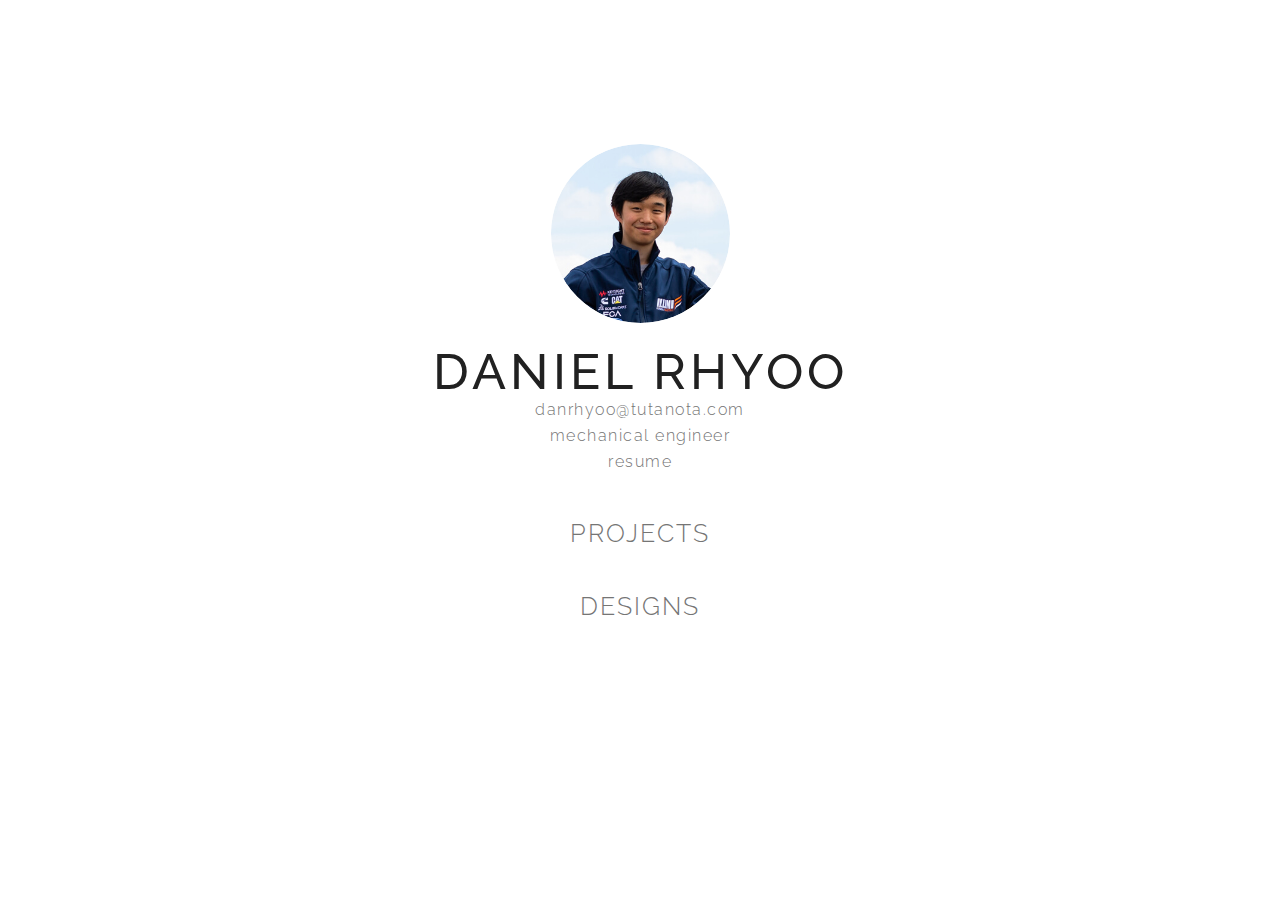
<file: index.html>
<!DOCTYPE html>
<html lang="en">
<head>

  <!-- Basic Page Needs
  –––––––––––––––––––––––––––––––––––––––––––––––––– -->
  <meta charset="utf-8">
  <title>Daniel Rhyoo - Portfolio</title>
  <meta name="Portfolio" content="">
  <meta name="Daniel Rhyoo" content="">

  <!-- Mobile Specific Metas
  –––––––––––––––––––––––––––––––––––––––––––––––––– -->
  <meta name="viewport" content="width=device-width, initial-scale=1">

  <!-- FONT
  –––––––––––––––––––––––––––––––––––––––––––––––––– -->
  <link href="//fonts.googleapis.com/css?family=Raleway:400,300,600" rel="stylesheet" type="text/css">

  <!-- CSS
  –––––––––––––––––––––––––––––––––––––––––––––––––– -->
  <link rel="stylesheet" href="css/normalize.css">
  <link rel="stylesheet" href="css/skeleton.css">
  <link rel="stylesheet" href="css/styles.css">

  <!-- JS
  –––––––––––––––––––––––––––––––––––––––––––––––––– -->
  <script src="https://ajax.googleapis.com/ajax/libs/jquery/3.1.0/jquery.min.js"></script>
  <script src="js/main.js"></script>

  <!-- Favicon
  –––––––––––––––––––––––––––––––––––––––––––––––––– -->
  <link rel="icon" type="image/png" href="images/logoDrFavicon2.png">

</head>
<body>

  <!-- Primary Page Layout
  –––––––––––––––––––––––––––––––––––––––––––––––––– -->
  <div class="container">
    <div class="ProfileRow">
      <div class="twelve columns" style="margin-top: 15%; margin-bottom:2%" align="center">
        <div class="circle">
          <img class="profileIm circle" src="images/fsae2019_profileImg_dRhyoo_c.jpg">
        </div>
      </div>
    </div>
    <div class="rowCategories">
      <div class="twelve columns" style="margin-top: 0%" align="center">
        <h1 class="profileName">DANIEL RHYOO</h1>
        <div class="contact">
          <span>
            danrhyoo<span style="display:none">null</span>@<span style="display:none">null</span>tutanota<span style="display:none">null</span>.com
          </span>
          <br>
          mechanical engineer
        </div>
        <a target="_blank" class="resume" href="danielrhyoo_fall2019.pdf">resume</a>

        <!-- accordion category end -->
        <ul class="accordion-menu animated">
          <li class="has-children" style="margin-bottom:3%; margin-top: 4%;">
            <input type="checkbox" name ="group-1" id="group-1">
            <label for="group-1">
              <div class="category" id="projects">PROJECTS</div>
            </label>
            <ul>
              <div class="row categoryDetails" style="margin-top:30px">
                <div class="one-third column">
                    <a class="categoryDetails_title" href="https://illiniformulaelectric.com">
                      <img class="u-max-full-width outlineEaseIn" src="images/projects/general/fsae2019_lincoln_sideCar_c_e.jpg">
                      Illini Formula Electric - Apollo
                    </a>
                    <p>
                      6-2018 : <strong>FINISHED</strong>
                      </br>
                      Integration Captain for the UIUC Illini Formula Electric 2018-19 car
                    </p>
                </div>
                <div class="one-third column">
                  <img class="u-max-full-width" src="images/projects/general/fsae2019_accumulator.jpg">
                  <p class="categoryDetails_title">8.4kWh Accumulator</p>
                  <p>
                    3-2019 : <strong>FINISHED</strong>
                    </br>
                    Designed and top-opted 8.4kWh accumulator and mounts for UIUC Illini Formula Electric 2018-19 car
                </div>
                <div class="one-third column">
                  <a class="categoryDetails_title" href="https://youtu.be/xfkd5SY-pXE">
                    <img class="u-max-full-width outlineEaseIn" src="images/projects/general/fsae2019_cncTubeProfiler.jpg">
                    CNC 4-Axis Tube Profiler
                  </a>
                  <p>
                    1-2019 : <strong>FINISHED</strong>
                    </br>
                    Designed and machined CNC 4-Axis Plasma tube profiler that manufactured almost all of the tubes for the Gemini and Apollo IFE car
                  </p>
                </div>
              </div>

              <div class="row categoryDetails" style="margin-top:30px">
                <div class="one-third column">
                    <a class="categoryDetails_title" href="https://illiniformulaelectric.com">
                      <img class="u-max-full-width outlineEaseIn" src="images/projects/general/fsae2018_lincoln_sideCar_c_e.jpg">
                      Illini Formula Electric - Gemini
                    </a>
                    <p>
                      6-2018 : <strong>FINISHED</strong>
                      </br>
                      Manufacturing Captain for the UIUC Illini Formula Electric 2017-18 car
                    </p>
                </div>
                <div class="one-third column">
                  <a class="categoryDetails_title" href="https://www.protocase.com/community/sponsorship/illini-electric.php">
                    <img class="u-max-full-width outlineEaseIn" src="images/projects/general/fsae2018_accumulator.jpg">
                    3kWh Accumulator
                  </a>
                  <p>
                    3-2018 : <strong>FINISHED</strong>
                    </br>
                    Designed and top-opted 3kWh accumulator and mounts for UIUC Illini Formula Electric 2017-18 car
                </div>
                <div class="one-third column">
                  <a class="categoryDetails_title" href="https://illiniformulaelectric.com">
                    <img class="u-max-full-width outlineEaseIn" src="images/projects/general/fsae2017_lincoln_sideCar_c_e.jpg">
                    Illini Formula Electric - Mercury
                  </a>
                  <p>
                    6-2017 : <strong>FINISHED</strong>
                    </br>
                    Ran 20kN FEA on accumulator mounts, etc for the UIUC Illini Formula Electric 2016-17 car
                  </p>
                </div>
              </div>

              <div class="row categoryDetails" style="margin-top:30px">
                <div class="one-third column">
                    <img class="u-max-full-width" src="images/projects/diem/diemShellElec_small.jpg">
                    <p class="categoryDetails_title">CUSTOM IEM</p>
                    <p>
                      12-2016 : <strong>IN-PROGRESS</strong>
                      </br>
                      Made a custom shaped, 2 driver IEM through 2 methods: Standard UV resin mold & 3D scanned SLA printed
                    </p>
                </div>
                <div class="one-third column">
                  <img class="u-max-full-width" src="images/projects/bellcranks/frontBellcrank_op_2.jpg">
                  <p class="categoryDetails_title">TOPOLOGY OPTIMIZED BELLCRANKS</p>
                  <p>
                    11-2016 : <strong>IN-PROGRESS</strong>
                    </br>
                    Used Solidthinking Inspire to topology optimize the bellcranks on the 2016-17 UIUC FSAE Electric car.
                  </p>
                </div>
                <div class="one-third column">
                  <img class="u-max-full-width" src="images/projects/wirelessShure/wshureFinished_small.jpg">
                  <p class="categoryDetails_title">WIRELESS SHURE MOD</p>
                  <p>
                    5-2016 : <strong>FINISHED</strong>
                    </br>
                    Easy and low-cost mod to make a removable bluetooth module for IEMs
                  </p>
                </div>
              </div>

              <div class="row categoryDetails">
                <div class="one-third column">
                  <img class="u-max-full-width" src="images/projects/customQuad/customQuadTop_small.jpg">
                  <p class="categoryDetails_title">CUSTOM QUADCOPTER</p>
                  <p>
                    4-2016 : <strong>FINISHED</strong>
                    </br>
                    Designed and machined a custom, carbon fiber quadcopter for a client
                  </p>
                </div>
                <div class="one-third column">
                  <img class="u-max-full-width" src="images/projects/eLongboard/eLongboardTest_small.jpg">
                  <p class="categoryDetails_title">ELECTRIC LONGBOARD</p>
                  <p>
                    3-2016 : <strong>IN-PROGRESS</strong>
                    </br>
                    Designed and machined an adjustable motor mount for an electric longboard
                  </p>
                </div>
                <div class="one-third column">
                  <img class="u-max-full-width" src="images/projects/headphoneStand/headphoneStandRendered_small.jpg">
                  <p class="categoryDetails_title">HEADPHONE STAND</p>
                  <p>
                    12-2015 : <strong>IN-PROGRESS</strong>
                    </br>
                    Designed and machined a headphone stand made from carbon fiber, cocobolo, and aluminum
                  </p>
                </div>
              </div>

              <div class="row categoryDetails">
                <div class="one-third column">
                  <img class="u-max-full-width" src="images/projects/nfc/nfcFinished_small.jpg">
                  <p class="categoryDetails_title">WIRELESS DOOR LOCK</p>
                  <p>
                    11-2015 : <strong>FINISHED</strong>
                    </br>
                    Rapid prototyped and programmed a NFC wireless door lock
                  </p>
                </div>
                <div class="one-third column">
                  <a class="categoryDetails_title" href="subpages/projects/brushlessGimbal.html">
                    <img class="u-max-full-width outlineEaseIn" src="images/projects/brushlessGimbal/bgFinished_small.jpg">
                    DSLR BRUSHLESS GIMBAL
                  </a>
                  <p>
                    8-2014 : <strong>FINISHED</strong>
                    </br>
                    Designed and machined a low cost carbon fiber 2-axis camera stabilizer
                  </p>
                </div>
                <div class="one-third column">
                  <img class="u-max-full-width" src="images/projects/dataRing/ringSilverFinished_small.jpg">
                  <p class="categoryDetails_title">DATA RING</p>
                  <p>
                    6-2014 : <strong>FINISHED</strong>
                    </br>
                    Designed a silver ring that holds a 32GB flashdrive blending art and tech
                  </p>
                </div>
              </div>

            </ul>
          </li>

          <li class="has-children">
            <input type="checkbox" name ="group-2" id="group-2">
            <label for="group-2">
              <div class="category" id="designs">DESIGNS</div>
            </label>
            <ul>
              <div class="row categoryDetails" style="margin-top:30px">
                <div class="one-half column">
                  <img class="u-max-full-width" src="images/designs/cvhsGradWebsite/cvhsGradWebFinished_small.jpg">
                  <p class="categoryDetails_title">CVHS BUS WEBSITE</p>
                  <p>
                    3-2016 : <strong>FINISHED</strong>
                    </br>
                    Developed the front-end for a responsive website that allowed >500 students to login, search for friends, and select a bus
                  </p>
                </div>
                <div class="one-half column">
                  <img class="u-max-full-width" src="images/designs/androidWatchface/androidWatchfaceRendered_small.jpg">
                  <p class="categoryDetails_title">ANDROID WEAR WATCHFACE</p>
                  <p>
                    11-2015 : <strong>IN-PROGRESS</strong>
                    </br>
                    Watchface for android wear based off of the Junker Automatic 6061
                  </p>
                </div>
              </div>

              <div class="row categoryDetails">
                <div class="one-half column">
                  <img class="u-max-full-width" src="images/designs/spiderDrone/GIFspiderDrone_small.gif">
                  <p class="categoryDetails_title">SPIDER DRONE</p>
                  <p>
                    5-2014 : <strong>FINISHED</strong>
                    </br>
                    Modeled spider drone with walking animation using Autodesk Maya
                  </p>
                </div>
                <div class="one-half column">
                  <img class="u-max-full-width" src="images/designs/watch/watchTriFinsihed_small.jpg">
                  <p class="categoryDetails_title">WATCH MODEL</p>
                  <p>
                    5-2014 : <strong>FINISHED</strong>
                    </br>
                    Modeled watch with kitbashed center dial using Autodesk Maya
                  </p>
                </div>
              </div>

            </ul>
          </li>
        </ul>
        <!-- accordion category end-->

        <div class="footer"></div>

      </div>
    </div>
  </div>

<!-- End Document
  –––––––––––––––––––––––––––––––––––––––––––––––––– -->
</body>
</html>
</file>
<file: css/skeleton.css>
/*
* Skeleton V2.0.4
* Copyright 2014, Dave Gamache
* www.getskeleton.com
* Free to use under the MIT license.
* http://www.opensource.org/licenses/mit-license.php
* 12/29/2014
*/


/* Table of contents
––––––––––––––––––––––––––––––––––––––––––––––––––
- Grid
- Base Styles
- Typography
- Links
- Buttons
- Forms
- Lists
- Code
- Tables
- Spacing
- Utilities
- Clearing
- Media Queries
*/


/* Grid
–––––––––––––––––––––––––––––––––––––––––––––––––– */
.container {
  position: relative;
  width: 100%;
  max-width: 960px;
  margin: 0 auto;
  padding: 0 20px;
  box-sizing: border-box; }
.column,
.columns {
  width: 100%;
  float: left;
  box-sizing: border-box; }

/* For devices larger than 400px */
@media (min-width: 400px) {
  .container {
    width: 85%;
    padding: 0; }
}

/* For devices larger than 550px */
@media (min-width: 550px) {
  .container {
    width: 80%; }
  .column,
  .columns {
    margin-left: 4%; }
  .column:first-child,
  .columns:first-child {
    margin-left: 0; }

  .one.column,
  .one.columns                    { width: 4.66666666667%; }
  .two.columns                    { width: 13.3333333333%; }
  .three.columns                  { width: 22%;            }
  .four.columns                   { width: 30.6666666667%; }
  .five.columns                   { width: 39.3333333333%; }
  .six.columns                    { width: 48%;            }
  .seven.columns                  { width: 56.6666666667%; }
  .eight.columns                  { width: 65.3333333333%; }
  .nine.columns                   { width: 74.0%;          }
  .ten.columns                    { width: 82.6666666667%; }
  .eleven.columns                 { width: 91.3333333333%; }
  .twelve.columns                 { width: 100%; margin-left: 0; }

  .one-third.column               { width: 30.6666666667%; }
  .two-thirds.column              { width: 65.3333333333%; }

  .one-half.column                { width: 48%; }

  /* Offsets */
  .offset-by-one.column,
  .offset-by-one.columns          { margin-left: 8.66666666667%; }
  .offset-by-two.column,
  .offset-by-two.columns          { margin-left: 17.3333333333%; }
  .offset-by-three.column,
  .offset-by-three.columns        { margin-left: 26%;            }
  .offset-by-four.column,
  .offset-by-four.columns         { margin-left: 34.6666666667%; }
  .offset-by-five.column,
  .offset-by-five.columns         { margin-left: 43.3333333333%; }
  .offset-by-six.column,
  .offset-by-six.columns          { margin-left: 52%;            }
  .offset-by-seven.column,
  .offset-by-seven.columns        { margin-left: 60.6666666667%; }
  .offset-by-eight.column,
  .offset-by-eight.columns        { margin-left: 69.3333333333%; }
  .offset-by-nine.column,
  .offset-by-nine.columns         { margin-left: 78.0%;          }
  .offset-by-ten.column,
  .offset-by-ten.columns          { margin-left: 86.6666666667%; }
  .offset-by-eleven.column,
  .offset-by-eleven.columns       { margin-left: 95.3333333333%; }

  .offset-by-one-third.column,
  .offset-by-one-third.columns    { margin-left: 34.6666666667%; }
  .offset-by-two-thirds.column,
  .offset-by-two-thirds.columns   { margin-left: 69.3333333333%; }

  .offset-by-one-half.column,
  .offset-by-one-half.columns     { margin-left: 52%; }

}


/* Base Styles
–––––––––––––––––––––––––––––––––––––––––––––––––– */
/* NOTE
html is set to 62.5% so that all the REM measurements throughout Skeleton
are based on 10px sizing. So basically 1.5rem = 15px :) */
html {
  font-size: 62.5%; }
body {
  font-size: 1.5em; /* currently ems cause chrome bug misinterpreting rems on body element */
  line-height: 1.6;
  font-weight: 400;
  font-family: "Raleway", "HelveticaNeue", "Helvetica Neue", Helvetica, Arial, sans-serif;
  color: #222; }


/* Typography
–––––––––––––––––––––––––––––––––––––––––––––––––– */
h1, h2, h3, h4, h5, h6 {
  margin-top: 0;
  margin-bottom: 2rem;
  font-weight: 300; }
h1 { font-size: 4.0rem; line-height: 1.2;  letter-spacing: -.1rem;}
h2 { font-size: 3.6rem; line-height: 1.25; letter-spacing: -.1rem; }
h3 { font-size: 3.0rem; line-height: 1.3;  letter-spacing: -.1rem; }
h4 { font-size: 2.4rem; line-height: 1.35; letter-spacing: -.08rem; }
h5 { font-size: 1.8rem; line-height: 1.5;  letter-spacing: -.05rem; }
h6 { font-size: 1.5rem; line-height: 1.6;  letter-spacing: 0; }

/* Larger than phablet */
@media (min-width: 550px) {
  h1 { font-size: 5.0rem; }
  h2 { font-size: 4.2rem; }
  h3 { font-size: 3.6rem; }
  h4 { font-size: 3.0rem; }
  h5 { font-size: 2.4rem; }
  h6 { font-size: 1.5rem; }
}

p {
  margin-top: 0; }


/* Links
–––––––––––––––––––––––––––––––––––––––––––––––––– */
a {
  color: #1EAEDB; }
a:hover {
  color: #0FA0CE;
  outline-color: #0FA0CE; }


/* Buttons
–––––––––––––––––––––––––––––––––––––––––––––––––– */
.button,
button,
input[type="submit"],
input[type="reset"],
input[type="button"] {
  display: inline-block;
  height: 38px;
  padding: 0 30px;
  color: #555;
  text-align: center;
  font-size: 11px;
  font-weight: 600;
  line-height: 38px;
  letter-spacing: .1rem;
  text-transform: uppercase;
  text-decoration: none;
  white-space: nowrap;
  background-color: transparent;
  border-radius: 4px;
  border: 1px solid #bbb;
  cursor: pointer;
  box-sizing: border-box; }
.button:hover,
button:hover,
input[type="submit"]:hover,
input[type="reset"]:hover,
input[type="button"]:hover,
.button:focus,
button:focus,
input[type="submit"]:focus,
input[type="reset"]:focus,
input[type="button"]:focus {
  color: #333;
  border-color: #888;
  outline: 0; }
.button.button-primary,
button.button-primary,
input[type="submit"].button-primary,
input[type="reset"].button-primary,
input[type="button"].button-primary {
  color: #FFF;
  background-color: #33C3F0;
  border-color: #33C3F0; }
.button.button-primary:hover,
button.button-primary:hover,
input[type="submit"].button-primary:hover,
input[type="reset"].button-primary:hover,
input[type="button"].button-primary:hover,
.button.button-primary:focus,
button.button-primary:focus,
input[type="submit"].button-primary:focus,
input[type="reset"].button-primary:focus,
input[type="button"].button-primary:focus {
  color: #FFF;
  background-color: #1EAEDB;
  border-color: #1EAEDB; }


/* Forms
–––––––––––––––––––––––––––––––––––––––––––––––––– */
input[type="email"],
input[type="number"],
input[type="search"],
input[type="text"],
input[type="tel"],
input[type="url"],
input[type="password"],
textarea,
select {
  height: 38px;
  padding: 6px 10px; /* The 6px vertically centers text on FF, ignored by Webkit */
  background-color: #fff;
  border: 1px solid #D1D1D1;
  border-radius: 4px;
  box-shadow: none;
  box-sizing: border-box; }
/* Removes awkward default styles on some inputs for iOS */
input[type="email"],
input[type="number"],
input[type="search"],
input[type="text"],
input[type="tel"],
input[type="url"],
input[type="password"],
textarea {
  -webkit-appearance: none;
     -moz-appearance: none;
          appearance: none; }
textarea {
  min-height: 65px;
  padding-top: 6px;
  padding-bottom: 6px; }
input[type="email"]:focus,
input[type="number"]:focus,
input[type="search"]:focus,
input[type="text"]:focus,
input[type="tel"]:focus,
input[type="url"]:focus,
input[type="password"]:focus,
textarea:focus,
select:focus {
  border: 1px solid #33C3F0;
  outline: 0; }
label,
legend {
  display: block;
  margin-bottom: .5rem;
  font-weight: 600; }
fieldset {
  padding: 0;
  border-width: 0; }
input[type="checkbox"],
input[type="radio"] {
  display: inline; }
label > .label-body {
  display: inline-block;
  margin-left: .5rem;
  font-weight: normal; }


/* Lists
–––––––––––––––––––––––––––––––––––––––––––––––––– */
ul {
  list-style: circle inside; }
ol {
  list-style: decimal inside; }
ol, ul {
  padding-left: 0;
  margin-top: 0; }
ul ul,
ul ol,
ol ol,
ol ul {
  margin: 1.5rem 0 1.5rem 3rem;
  font-size: 90%; }
li {
  margin-bottom: 1rem; }


/* Code
–––––––––––––––––––––––––––––––––––––––––––––––––– */
code {
  padding: .2rem .5rem;
  margin: 0 .2rem;
  font-size: 90%;
  white-space: nowrap;
  background: #F1F1F1;
  border: 1px solid #E1E1E1;
  border-radius: 4px; }
pre > code {
  display: block;
  padding: 1rem 1.5rem;
  white-space: pre; }


/* Tables
–––––––––––––––––––––––––––––––––––––––––––––––––– */
th,
td {
  padding: 12px 15px;
  text-align: left;
  border-bottom: 1px solid #E1E1E1; }
th:first-child,
td:first-child {
  padding-left: 0; }
th:last-child,
td:last-child {
  padding-right: 0; }


/* Spacing
–––––––––––––––––––––––––––––––––––––––––––––––––– */
button,
.button {
  margin-bottom: 1rem; }
input,
textarea,
select,
fieldset {
  margin-bottom: 1.5rem; }
pre,
blockquote,
dl,
figure,
table,
p,
ul,
ol,
form {
  margin-bottom: 2.5rem; }


/* Utilities
–––––––––––––––––––––––––––––––––––––––––––––––––– */
.u-full-width {
  width: 100%;
  box-sizing: border-box; }
.u-max-full-width {
  max-width: 100%;
  box-sizing: border-box; }
.u-pull-right {
  float: right; }
.u-pull-left {
  float: left; }


/* Misc
–––––––––––––––––––––––––––––––––––––––––––––––––– */
hr {
  margin-top: 3rem;
  margin-bottom: 3.5rem;
  border-width: 0;
  border-top: 1px solid #E1E1E1; }


/* Clearing
–––––––––––––––––––––––––––––––––––––––––––––––––– */

/* Self Clearing Goodness */
.container:after,
.row:after,
.u-cf {
  content: "";
  display: table;
  clear: both; }


/* Media Queries
–––––––––––––––––––––––––––––––––––––––––––––––––– */
/*
Note: The best way to structure the use of media queries is to create the queries
near the relevant code. For example, if you wanted to change the styles for buttons
on small devices, paste the mobile query code up in the buttons section and style it
there.
*/


/* Larger than mobile */
@media (min-width: 400px) {}

/* Larger than phablet (also point when grid becomes active) */
@media (min-width: 550px) {}

/* Larger than tablet */
@media (min-width: 750px) {}

/* Larger than desktop */
@media (min-width: 1000px) {}

/* Larger than Desktop HD */
@media (min-width: 1200px) {}
</file>
<file: css/styles.css>
/* General Styles
-----------------------------------*/
html, body {
  overflow-x:hidden;
}

html {
  overflow-y: scroll;
}

strong {
  font-weight: 600;
}

.circle {
  border-radius: 50%;
  width: 179px;
  height: 179px;
  transition: all 1s;
  overflow: hidden;
  position: relative;
}

.logImg {
  border: 2px solid black;
}

/* .circleRotate {
  display: block;
  margin: auto auto;
  border-radius: 50%;
  width: 175px;
  height: 175px;
  transition: all 1s;
  position:absolute;

  -webkit-backface-visibility: hidden;
  -moz-backface-visibility: hidden;
  -webkit-transform-style: preserve-3d;
} */

/* 
.circleRotate:first-child {
  -webkit-transform: rotateY(180deg); 
  -moz-transform: rotateY(180deg); 
}

.circle:hover .circleRotate{
  transform: rotateY(180deg);
  -webkit-transform: rotateY(180deg); 
  -moz-transform: rotateY(180deg); 
}

.circle:hover .circleRotate:first-child{
  z-index: 1;
  transform: rotateY(0deg);
  -webkit-transform: rotateY(0deg); 
  -moz-transform: rotateY(0deg); 
} 
*/

.profileName {
  letter-spacing: .40rem;
  font-weight: 500;
  margin-bottom: -0.5%;
  color: #212121;
}

.contact {
  letter-spacing: .15rem;
  font-size: 1.6rem;
  font-style: normal;
  font-weight: 300;
  color: #757575;
}

.resume {
  margin-bottom: 2%;
  letter-spacing: .15rem;
  font-size: 1.6rem;
  font-style: normal;
  font-weight: 300;
  color: #757575;
  text-decoration: none;
}
.resume:hover {
  font-weight: 400;
  color: #212121;
}

.category {
  letter-spacing: .20rem;
  font-size: 2.5rem;
  font-style: normal;
  font-weight: 300;
  color: #757575;
  margin-bottom: 3.5%;
}

.category:hover {
  font-weight: 400;
  color: #212121;
}

.outlineEaseIn {
  transition: .1s ease;
}

.outlineEaseIn:hover {
  outline: 10px solid;
  outline-offset: -10px;
}

.categoryDetails {
  letter-spacing: .15rem;
  font-size: 1.25rem;
  font-style: normal;
  font-weight: 300;
  color: #FFFFFF;
}

.categoryDetails_title {
  margin-bottom: 0%;
  font-size: 1.5rem;
  font-weight: 700;
  text-decoration: none;
  color: #FFFFFF;
}

.footer {
  margin-top: 10%;
}

/* ACCORDION CATEGORY ---------------------  */

ul {
  list-style: none;
}
ol {
  list-style: none;
}
ol, ul {
  padding-left: 0;
  margin-top: 0;
}
ul ul,
ul ol,
ol ol,
ol ul {
  margin: 0 0 0 0;
  font-size: 100%;
}
li {
  margin-bottom: 0rem;
}

.accordion-menu {
	width: 100%;
	max-width: 960px;
	background: white;
	margin: 0 auto;
}
.accordion-menu ul {
	/* by default hide all sub menus */
	display: none;

  /* EXTEND BAR TO OVERALL PAGE */
  margin: 0 -100%;
  /* add back negative margin value */
  padding: 0.25rem 100%;
  background: #212121;
}
.accordion-menu li {
	-webkit-user-select: none;
	-moz-user-select: none;
	-ms-user-select: none;
	user-select: none;
}
.accordion-menu input[type=checkbox] {
	/* hide native checkbox */
  display:none;
}
.accordion-menu input[type=checkbox]:checked + label{

}
.accordion-menu input[type=checkbox]:checked + label + ul,
.accordion-menu input[type=checkbox]:checked + label:nth-of-type(n) + ul {
  /* use label:nth-of-type(n) to fix a bug on safari (<= 8.0.8) with multiple adjacent-sibling selectors*/
  /* show children when item is checked */
  display: block;
}
.accordion-menu.animated label::before {
  /* this class is used if you're using jquery to animate the accordion */
  -webkit-transition: -webkit-transform 0.3s;
  -moz-transition: -moz-transform 0.3s;
  transition: transform 0.3s;
}

/* PROJECT PAGE CATEGORY ---------------------  */
/* NAV BAR :(---------------------  */
.navBar {
  letter-spacing: .20rem;
  font-size: 1.75rem;
  font-weight: 400;
  position: fixed;
  width: 100%;
  z-index: 100;
}

.home {
  letter-spacing: .40rem;
  font-weight: 600;
}

ul.navBarul {
    list-style-type: none;
    margin: 0;
    padding-left: 20px;
    overflow: hidden;
    background: rgba(33, 33, 33, .95);
}

li.navBarli {
    float: right;
}

li.navBarli a {
    display: inline-block;
    color: white;
    text-align: center;
    padding: 14px 16px;
    text-decoration: none;
}

li.homeNav {
  float: left;
}

li.homeNav a:hover {
  color: #0FA0CE;
}
li.sideNav a:hover {
  background-color: #0FA0CE;
}
li.hamburgerIcon {
  display: none;
}
li.hamburgerIcon a:hover {
  background-color: #0FA0CE;
}

@media screen and (max-width:550px) {
  ul.navBarul li:not(:first-child) {
    display: none;
  }
  ul.navBarul li.hamburgerIcon {
    float: right;
    display: inline-block;
    position: absolute;
    right: 0;
  }
}

@media screen and (max-width:550px) {
  ul.navBarul.responsive {
    position: relative;
  }
  ul.navBarul.responsive li.hamburgerIcon {
    position: absolute;
    right: 0;
    top: 0;
  }
  ul.navBarul.responsive li {
    float: none;
    display: inline;
  }
  ul.navBarul.responsive li.sideNav a {
    display: block;
    text-align: center;
    background: rgba(117, 117, 117, .4);
    /* FULL WIDTH EXPAND */
    margin: 0 -9999px;
    /* add back negative margin value */
    padding: 14px 9999px;
  }
  ul.navBarul.responsive li.sideNav a:hover {
    background-color: #0FA0CE;
  }
}

.titleRow {
  text-align: center;
  margin-top: 28px;
}
</file>
